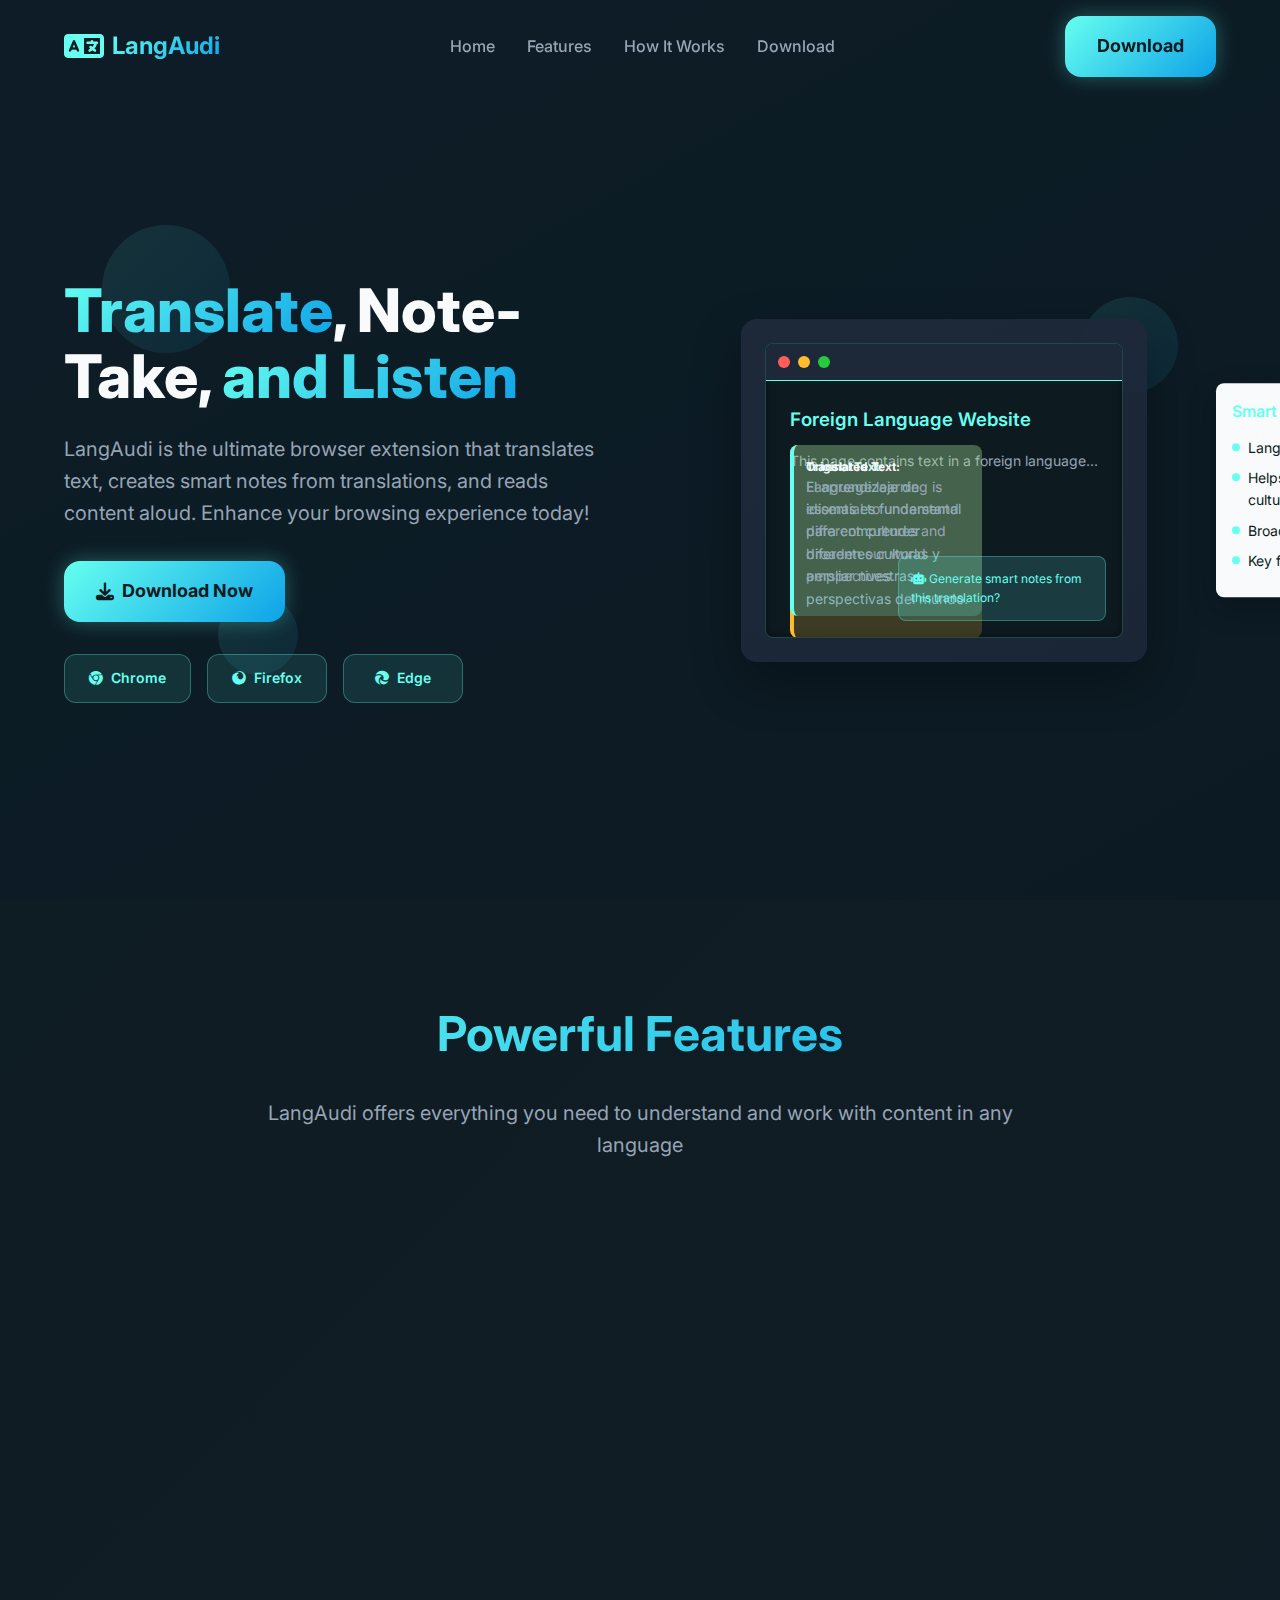
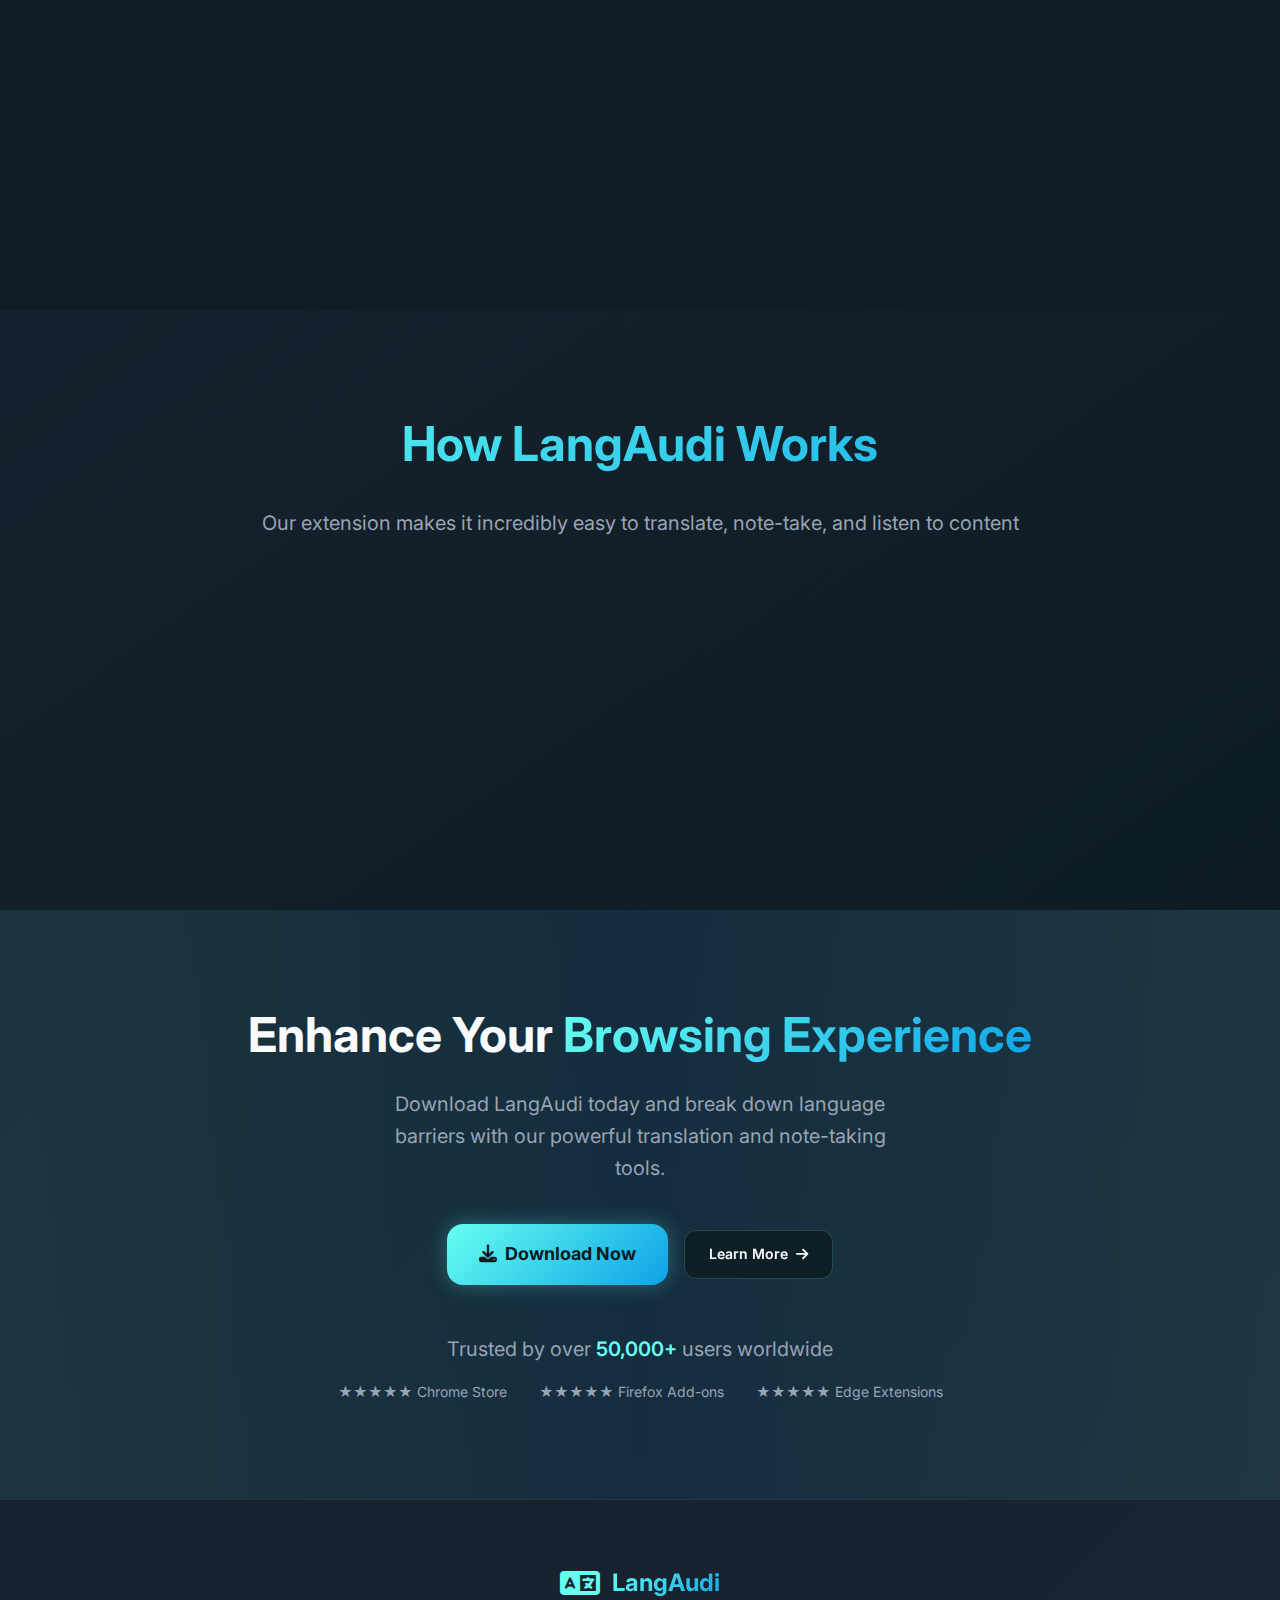
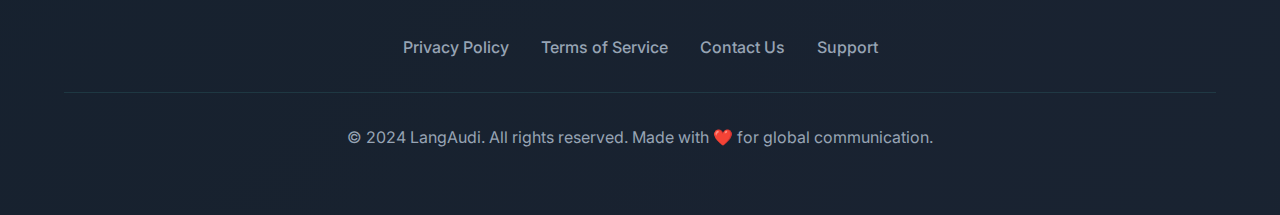
<file: public/langaudi.html>
<!DOCTYPE html>
<html lang="en">
<head>
    <meta charset="UTF-8">
    <meta name="viewport" content="width=device-width, initial-scale=1.0">
    <title>LangAudi - Smart Translation & Notes Browser Extension</title>
    <meta name="description" content="LangAudi is the ultimate browser extension that translates text, creates smart notes, and reads content aloud. Break down language barriers with AI-powered translation tools.">
    <meta name="author" content="LangAudi">
    <meta name="keywords" content="translation, browser extension, notes, AI, language learning, text-to-speech">
    
    <meta property="og:title" content="LangAudi - Smart Translation & Notes Browser Extension">
    <meta property="og:description" content="Translate text, create smart notes, and listen to content with our powerful browser extension. Supporting 100+ languages with AI technology.">
    <meta property="og:type" content="website">
    <meta property="og:image" content="https://lovable.dev/opengraph-image-p98pqg.png">
    
    <meta name="twitter:card" content="summary_large_image">
    <meta name="twitter:site" content="@lovable_dev">
    <meta name="twitter:image" content="https://lovable.dev/opengraph-image-p98pqg.png">
    
    <!-- Font Awesome Icons -->
    <link rel="stylesheet" href="https://cdnjs.cloudflare.com/ajax/libs/font-awesome/6.4.0/css/all.min.css">
    <!-- Google Fonts -->
    <link href="https://fonts.googleapis.com/css2?family=Inter:wght@300;400;500;600;700;800&display=swap" rel="stylesheet">
    
    <style>
        /* LangAudi Design System */
        :root {
            /* Core brand colors - Dark ocean theme with teal accents */
            --background: 198 45% 9%; /* #0a192f - Deep navy */
            --foreground: 210 40% 98%; /* #e6f1ff - Light blue-white */
            --primary: 174 100% 70%; /* #64ffda - Signature teal */
            --primary-foreground: 198 45% 9%;
            --secondary: 217 32% 17%; /* #1c2431 - Medium dark blue */
            --secondary-foreground: 210 40% 98%;
            --muted: 217 32% 17%;
            --muted-foreground: 214 16% 65%; /* #a8b2d1 - Muted blue-gray */
            --accent: 199 89% 48%; /* #4fc3f7 - Light blue accent */
            --accent-foreground: 198 45% 9%;
            --border: 217 32% 17%;
            --ring: 174 100% 70%;
            --radius: 0.75rem;
            
            /* Custom gradients */
            --gradient-primary: linear-gradient(135deg, hsl(var(--primary)), hsl(var(--accent)));
            --gradient-background: linear-gradient(135deg, hsl(var(--background)) 0%, hsl(217 32% 14%) 100%);
            
            /* Custom shadows */
            --shadow-glow: 0 0 20px hsl(var(--primary) / 0.3);
            --shadow-glow-hover: 0 0 30px hsl(var(--primary) / 0.5);
            
            /* Animation values */
            --transition-smooth: all 0.3s cubic-bezier(0.4, 0, 0.2, 1);
        }

        * {
            margin: 0;
            padding: 0;
            box-sizing: border-box;
        }

        body {
            font-family: 'Inter', 'Segoe UI', system-ui, sans-serif;
            background: var(--gradient-background);
            color: hsl(var(--foreground));
            overflow-x: hidden;
            line-height: 1.6;
        }

        /* Custom scrollbar */
        ::-webkit-scrollbar {
            width: 8px;
        }

        ::-webkit-scrollbar-track {
            background: hsl(var(--background));
        }

        ::-webkit-scrollbar-thumb {
            background: hsl(var(--primary) / 0.3);
            border-radius: 4px;
        }

        ::-webkit-scrollbar-thumb:hover {
            background: hsl(var(--primary) / 0.5);
        }

        /* Container */
        .container {
            max-width: 1200px;
            margin: 0 auto;
            padding: 0 1.5rem;
        }

        /* Header */
        header {
            position: fixed;
            top: 0;
            width: 100%;
            z-index: 1000;
            transition: var(--transition-smooth);
            padding: 1rem 0;
        }

        header.scrolled {
            backdrop-filter: blur(10px);
            background: hsl(var(--background) / 0.8);
            border-bottom: 1px solid hsl(var(--primary) / 0.1);
            box-shadow: 0 4px 20px rgba(0, 0, 0, 0.1);
        }

        nav {
            display: flex;
            align-items: center;
            justify-content: space-between;
        }

        .logo {
            display: flex;
            align-items: center;
            gap: 0.5rem;
            font-size: 1.5rem;
            font-weight: 700;
        }

        .logo i {
            color: hsl(var(--primary));
            font-size: 2rem;
        }

        .gradient-text {
            background: var(--gradient-primary);
            -webkit-background-clip: text;
            -webkit-text-fill-color: transparent;
            background-clip: text;
        }

        .nav-links {
            display: flex;
            list-style: none;
            gap: 2rem;
        }

        .nav-links a {
            color: hsl(var(--muted-foreground));
            text-decoration: none;
            font-weight: 500;
            transition: var(--transition-smooth);
        }

        .nav-links a:hover {
            color: hsl(var(--primary));
        }

        /* Buttons */
        .btn {
            display: inline-flex;
            align-items: center;
            justify-content: center;
            gap: 0.5rem;
            padding: 0.75rem 1.5rem;
            border-radius: var(--radius);
            font-weight: 600;
            text-decoration: none;
            transition: var(--transition-smooth);
            border: none;
            cursor: pointer;
            font-size: 0.875rem;
        }

        .btn-hero {
            background: var(--gradient-primary);
            color: hsl(var(--primary-foreground));
            font-weight: 700;
            box-shadow: var(--shadow-glow);
            animation: pulse-glow 2s infinite;
            padding: 1rem 2rem;
            font-size: 1.125rem;
            border-radius: 1rem;
        }

        .btn-hero:hover {
            transform: scale(1.05);
            animation: none;
            box-shadow: var(--shadow-glow-hover);
        }

        .btn-browser {
            background: hsl(var(--primary) / 0.1);
            border: 1px solid hsl(var(--primary) / 0.3);
            color: hsl(var(--primary));
            min-width: 120px;
        }

        .btn-browser:hover {
            background: hsl(var(--primary) / 0.2);
            border-color: hsl(var(--primary) / 0.5);
            transform: translateY(-2px);
        }

        .btn-glass {
            backdrop-filter: blur(10px);
            background: hsl(var(--background) / 0.8);
            border: 1px solid hsl(var(--primary) / 0.2);
            color: hsl(var(--foreground));
        }

        .btn-glass:hover {
            border-color: hsl(var(--primary) / 0.4);
            background: hsl(var(--primary) / 0.1);
        }

        /* Mobile Menu */
        .mobile-menu-btn {
            display: none;
            color: hsl(var(--primary));
            background: none;
            border: none;
            font-size: 1.5rem;
            cursor: pointer;
        }

        .mobile-menu {
            display: none;
            margin-top: 1rem;
            padding-bottom: 1rem;
        }

        .mobile-menu.active {
            display: block;
        }

        .mobile-menu ul {
            list-style: none;
            margin-bottom: 1rem;
        }

        .mobile-menu li {
            margin-bottom: 1rem;
        }

        .mobile-menu a {
            color: hsl(var(--muted-foreground));
            text-decoration: none;
            font-weight: 500;
            transition: var(--transition-smooth);
        }

        .mobile-menu a:hover {
            color: hsl(var(--primary));
        }

        /* Hero Section */
        .hero {
            min-height: 100vh;
            display: flex;
            align-items: center;
            padding-top: 5rem;
            position: relative;
            overflow: hidden;
            background-image: url('data:image/svg+xml,<svg xmlns="http://www.w3.org/2000/svg" viewBox="0 0 1920 1080" fill="none"><defs><linearGradient id="bg" x1="0%" y1="0%" x2="100%" y2="100%"><stop offset="0%" style="stop-color:%23112240;stop-opacity:1" /><stop offset="100%" style="stop-color:%230a192f;stop-opacity:1" /></linearGradient></defs><rect width="1920" height="1080" fill="url(%23bg)"/></svg>');
            background-size: cover;
            background-position: center;
        }

        .hero::before {
            content: '';
            position: absolute;
            inset: 0;
            background: hsl(var(--background) / 0.8);
        }

        .hero-grid {
            display: grid;
            grid-template-columns: 1fr;
            gap: 3rem;
            align-items: center;
            position: relative;
            z-index: 10;
        }

        .hero-content {
            text-align: center;
        }

        .hero-content h1 {
            font-size: 3rem;
            font-weight: 800;
            line-height: 1.1;
            margin-bottom: 1.5rem;
            animation: fadeInDown 0.8s ease-out forwards;
        }

        .hero-content p {
            font-size: 1.25rem;
            color: hsl(var(--muted-foreground));
            max-width: 40rem;
            margin: 0 auto 2rem;
            animation: fadeInUp 0.8s ease-out 0.3s both;
        }

        .hero-buttons {
            margin-bottom: 2rem;
            animation: fadeInUp 0.8s ease-out 0.6s both;
        }

        .browser-buttons {
            display: flex;
            flex-wrap: wrap;
            gap: 1rem;
            justify-content: center;
            animation: fadeInUp 0.8s ease-out 0.9s both;
        }

        /* Floating elements */
        .floating {
            position: absolute;
            border-radius: 50%;
            background: linear-gradient(135deg, hsl(var(--primary) / 0.1), hsl(var(--accent) / 0.1));
            animation: float 6s ease-in-out infinite;
        }

        .floating:nth-child(1) {
            width: 8rem;
            height: 8rem;
            top: 25%;
            left: 8%;
            animation-delay: 0s;
        }

        .floating:nth-child(2) {
            width: 6rem;
            height: 6rem;
            top: 33%;
            right: 8%;
            animation-delay: 1s;
        }

        .floating:nth-child(3) {
            width: 5rem;
            height: 5rem;
            bottom: 25%;
            left: 17%;
            animation-delay: 2s;
        }

        .floating:nth-child(4) {
            width: 7rem;
            height: 7rem;
            bottom: 33%;
            right: 17%;
            animation-delay: 3s;
        }

        /* Laptop Demo */
        .laptop-demo {
            max-width: 40rem;
            margin: 2rem auto;
            animation: fadeInRight 0.8s ease-out 0.6s both;
        }

        .laptop {
            background: linear-gradient(145deg, hsl(var(--secondary)), hsl(var(--secondary) / 0.8));
            border-radius: 1rem;
            padding: 1.5rem;
            box-shadow: 0 20px 50px rgba(0, 0, 0, 0.3);
            animation: swing 8s ease-in-out infinite;
        }

        .laptop-screen {
            background: hsl(var(--background));
            border-radius: 0.5rem;
            overflow: hidden;
            border: 1px solid hsl(var(--primary) / 0.2);
            box-shadow: inset 0 0 10px rgba(0, 0, 0, 0.5);
        }

        .browser-bar {
            background: hsl(var(--secondary));
            padding: 0.75rem;
            display: flex;
            align-items: center;
            border-bottom: 1px solid hsl(var(--primary));
        }

        .browser-dots {
            display: flex;
            gap: 0.5rem;
        }

        .browser-dot {
            width: 0.75rem;
            height: 0.75rem;
            border-radius: 50%;
        }

        .dot-red { background: #ff5f56; }
        .dot-yellow { background: #ffbd2e; }
        .dot-green { background: #27ca3f; }

        .browser-content {
            padding: 1.5rem;
            height: 16rem;
            position: relative;
        }

        .browser-content h3 {
            color: hsl(var(--primary));
            font-weight: 600;
            margin-bottom: 1rem;
        }

        .browser-content p {
            color: hsl(var(--muted-foreground));
            font-size: 0.875rem;
            margin-bottom: 1rem;
        }

        .demo-text {
            position: absolute;
            top: 4rem;
            left: 1.5rem;
            max-width: 12rem;
            padding: 0.75rem;
            border-radius: 0.5rem;
            font-size: 0.75rem;
            transition: var(--transition-smooth);
        }

        .original-text {
            background: rgba(255, 189, 46, 0.2);
            border-left: 4px solid #ffbd2e;
            animation: showText 16s infinite;
        }

        .translated-text {
            background: hsl(var(--primary) / 0.2);
            border-left: 4px solid hsl(var(--primary));
            animation: translateText 16s infinite;
        }

        .ai-prompt {
            position: absolute;
            bottom: 1rem;
            right: 1rem;
            max-width: 13rem;
            padding: 0.75rem;
            background: hsl(var(--primary) / 0.15);
            border: 1px solid hsl(var(--primary) / 0.3);
            border-radius: 0.5rem;
            color: hsl(var(--primary));
            font-size: 0.75rem;
            animation: showPrompt 16s infinite;
        }

        .notes-popup {
            position: absolute;
            top: 50%;
            right: -16rem;
            transform: translateY(-50%);
            width: 16rem;
            padding: 1rem;
            background: hsl(var(--foreground));
            color: hsl(var(--background));
            border-radius: 0.5rem;
            box-shadow: 0 10px 30px rgba(0, 0, 0, 0.2);
            animation: showNotes 16s infinite;
            z-index: 20;
        }

        .notes-popup h4 {
            color: hsl(var(--primary));
            font-weight: 600;
            margin-bottom: 0.75rem;
        }

        .notes-popup ul {
            list-style: none;
        }

        .notes-popup li {
            display: flex;
            align-items: flex-start;
            margin-bottom: 0.5rem;
            font-size: 0.875rem;
        }

        .notes-popup li::before {
            content: '';
            width: 0.5rem;
            height: 0.5rem;
            background: hsl(var(--primary));
            border-radius: 50%;
            margin-right: 0.5rem;
            margin-top: 0.375rem;
            flex-shrink: 0;
        }

        /* Features Section */
        .features {
            padding: 6rem 0;
            background: hsl(var(--background) / 0.5);
        }

        .section-title {
            text-align: center;
            margin-bottom: 4rem;
        }

        .section-title h2 {
            font-size: 3rem;
            font-weight: 700;
            margin-bottom: 1.5rem;
        }

        .section-title p {
            font-size: 1.25rem;
            color: hsl(var(--muted-foreground));
            max-width: 48rem;
            margin: 0 auto;
        }

        .features-grid {
            display: grid;
            grid-template-columns: repeat(auto-fit, minmax(280px, 1fr));
            gap: 2rem;
        }

        .feature-card {
            padding: 2rem;
            border-radius: 1rem;
            backdrop-filter: blur(10px);
            background: hsl(var(--background) / 0.8);
            border: 1px solid hsl(var(--primary) / 0.2);
            transition: var(--transition-smooth);
            opacity: 0;
            transform: translateY(3rem);
        }

        .feature-card.visible {
            opacity: 1;
            transform: translateY(0);
        }

        .feature-card:hover {
            transform: translateY(-0.5rem) scale(1.02);
            border-color: hsl(var(--primary) / 0.4);
            box-shadow: 0 20px 40px rgba(0, 0, 0, 0.1);
        }

        .feature-icon {
            width: 4rem;
            height: 4rem;
            border-radius: 1rem;
            margin-bottom: 1.5rem;
            display: flex;
            align-items: center;
            justify-content: center;
            transition: var(--transition-smooth);
        }

        .feature-icon i {
            font-size: 2rem;
            color: hsl(var(--background));
        }

        .feature-card:hover .feature-icon {
            transform: scale(1.1);
        }

        .feature-card h3 {
            font-size: 1.25rem;
            font-weight: 700;
            margin-bottom: 1rem;
            color: hsl(var(--foreground));
            transition: var(--transition-smooth);
        }

        .feature-card:hover h3 {
            color: hsl(var(--primary));
        }

        .feature-card p {
            color: hsl(var(--muted-foreground));
            line-height: 1.6;
        }

        /* How It Works Section */
        .how-it-works {
            padding: 6rem 0;
            background: linear-gradient(145deg, hsl(var(--secondary) / 0.3), hsl(var(--background)));
        }

        .steps-grid {
            display: grid;
            grid-template-columns: repeat(auto-fit, minmax(250px, 1fr));
            gap: 2rem;
            position: relative;
        }

        .step {
            text-align: center;
            opacity: 0;
            transform: translateY(3rem);
            transition: all 0.8s cubic-bezier(0.4, 0, 0.2, 1);
        }

        .step.visible {
            opacity: 1;
            transform: translateY(0);
        }

        .step-number {
            width: 5rem;
            height: 5rem;
            border-radius: 50%;
            margin: 0 auto 2rem;
            display: flex;
            align-items: center;
            justify-content: center;
            font-size: 1.5rem;
            font-weight: 700;
            color: hsl(var(--background));
            box-shadow: 0 10px 30px rgba(0, 0, 0, 0.2);
            transition: var(--transition-smooth);
            position: relative;
        }

        .step:hover .step-number {
            transform: scale(1.1);
        }

        .step-icon {
            position: absolute;
            bottom: -0.5rem;
            left: 50%;
            transform: translateX(-50%);
            width: 3rem;
            height: 3rem;
            border-radius: 50%;
            display: flex;
            align-items: center;
            justify-content: center;
            transition: var(--transition-smooth);
        }

        .step:hover .step-icon {
            transform: translateX(-50%) scale(1.25);
        }

        .step-icon i {
            font-size: 1.5rem;
            color: hsl(var(--primary));
        }

        .step h3 {
            font-size: 1.25rem;
            font-weight: 700;
            margin-bottom: 1rem;
            color: hsl(var(--foreground));
            transition: var(--transition-smooth);
        }

        .step:hover h3 {
            color: hsl(var(--primary));
        }

        .step p {
            color: hsl(var(--muted-foreground));
            line-height: 1.6;
        }

        /* CTA Section */
        .cta {
            padding: 6rem 0;
            position: relative;
            overflow: hidden;
        }

        .cta::before {
            content: '';
            position: absolute;
            inset: 0;
            background: linear-gradient(to right, hsl(var(--primary) / 0.1), hsl(var(--accent) / 0.1), hsl(var(--primary) / 0.1));
        }

        .cta-content {
            text-align: center;
            max-width: 64rem;
            margin: 0 auto;
            position: relative;
            z-index: 10;
        }

        .cta h2 {
            font-size: 3rem;
            font-weight: 700;
            margin-bottom: 1.5rem;
            line-height: 1.2;
        }

        .cta p {
            font-size: 1.25rem;
            color: hsl(var(--muted-foreground));
            margin-bottom: 2.5rem;
            max-width: 32rem;
            margin-left: auto;
            margin-right: auto;
        }

        .cta-buttons {
            display: flex;
            flex-wrap: wrap;
            gap: 1rem;
            justify-content: center;
            align-items: center;
            margin-bottom: 3rem;
        }

        .cta-stats {
            text-align: center;
        }

        .cta-stats p {
            color: hsl(var(--muted-foreground));
            margin-bottom: 1rem;
        }

        .cta-stats .highlight {
            color: hsl(var(--primary));
            font-weight: 600;
        }

        .cta-ratings {
            display: flex;
            justify-content: center;
            gap: 2rem;
            color: hsl(var(--muted-foreground));
            font-size: 0.875rem;
        }

        /* Footer */
        footer {
            background: hsl(var(--secondary) / 0.3);
            padding: 4rem 0;
            border-top: 1px solid hsl(var(--primary) / 0.1);
        }

        .footer-content {
            text-align: center;
        }

        .footer-logo {
            display: flex;
            align-items: center;
            justify-content: center;
            gap: 0.75rem;
            margin-bottom: 2rem;
        }

        .footer-logo i {
            color: hsl(var(--primary));
            font-size: 2rem;
        }

        .footer-logo span {
            font-size: 1.5rem;
            font-weight: 700;
        }

        .footer-links {
            display: flex;
            flex-wrap: wrap;
            justify-content: center;
            gap: 2rem;
            margin-bottom: 2rem;
            list-style: none;
        }

        .footer-links a {
            color: hsl(var(--muted-foreground));
            text-decoration: none;
            font-weight: 500;
            transition: var(--transition-smooth);
        }

        .footer-links a:hover {
            color: hsl(var(--primary));
        }

        .footer-copyright {
            padding-top: 2rem;
            border-top: 1px solid hsl(var(--primary) / 0.1);
            color: hsl(var(--muted-foreground));
        }

        /* Animations */
        @keyframes float {
            0%, 100% { transform: translateY(0) rotate(0deg); }
            50% { transform: translateY(-1.25rem) rotate(5deg); }
        }

        @keyframes pulse-glow {
            0%, 100% { box-shadow: var(--shadow-glow); }
            50% { box-shadow: var(--shadow-glow-hover); }
        }

        @keyframes fadeInUp {
            from {
                opacity: 0;
                transform: translateY(1.875rem);
            }
            to {
                opacity: 1;
                transform: translateY(0);
            }
        }

        @keyframes fadeInDown {
            from {
                opacity: 0;
                transform: translateY(-1.875rem);
            }
            to {
                opacity: 1;
                transform: translateY(0);
            }
        }

        @keyframes fadeInRight {
            from {
                opacity: 0;
                transform: translateX(3.125rem);
            }
            to {
                opacity: 1;
                transform: translateX(0);
            }
        }

        @keyframes swing {
            0%, 100% { transform: rotate(-1deg); }
            50% { transform: rotate(1deg); }
        }

        @keyframes showText {
            0%, 24% { opacity: 1; transform: translateY(0); }
            25%, 100% { opacity: 0; transform: translateY(1.25rem); }
        }

        @keyframes translateText {
            0%, 24% { opacity: 0; transform: translateY(1.25rem); }
            25%, 49% { opacity: 1; transform: translateY(0); }
            50%, 100% { opacity: 0; transform: translateY(1.25rem); }
        }

        @keyframes showNotes {
            0%, 49% { 
                opacity: 0; 
                transform: translateY(-50%) translateX(0) scale(0.8);
                right: -16rem;
            }
            50%, 90% { 
                opacity: 1; 
                transform: translateY(-50%) translateX(-18rem) scale(1);
                right: -16rem;
            }
            91%, 100% { 
                opacity: 0; 
                transform: translateY(-50%) translateX(-19rem) scale(0.8);
                right: -16rem;
            }
        }

        @keyframes showPrompt {
            0%, 59% { opacity: 0; transform: translateY(1.25rem); }
            60%, 85% { opacity: 1; transform: translateY(0); }
            86%, 100% { opacity: 0; transform: translateY(1.25rem); }
        }

        /* Responsive Design */
        @media (min-width: 1024px) {
            .hero-grid {
                grid-template-columns: 1fr 1fr;
                gap: 4rem;
            }

            .hero-content {
                text-align: left;
            }

            .hero-content h1 {
                font-size: 3.75rem;
            }

            .browser-buttons {
                justify-content: flex-start;
            }
        }

        @media (max-width: 1023px) {
            .notes-popup {
                display: none;
            }
        }

        @media (max-width: 767px) {
            .nav-links {
                display: none;
            }

            .mobile-menu-btn {
                display: block;
            }

            .hero-content h1 {
                font-size: 2.5rem;
            }

            .section-title h2 {
                font-size: 2rem;
            }

            .cta h2 {
                font-size: 2rem;
            }

            .browser-buttons {
                flex-direction: column;
                align-items: center;
            }

            .btn-browser {
                width: 12.5rem;
                justify-content: center;
            }

            .cta-buttons {
                flex-direction: column;
            }

            .cta-ratings {
                flex-direction: column;
                gap: 0.5rem;
            }

            .footer-links {
                flex-direction: column;
                gap: 1rem;
            }
        }
    </style>
</head>
<body>
    <!-- Header & Navigation -->
    <header id="header">
        <div class="container">
            <nav>
                <div class="logo">
                    <i class="fas fa-language"></i>
                    <span class="gradient-text">LangAudi</span>
                </div>
                <ul class="nav-links">
                    <li><a href="#" onclick="scrollToTop(event)">Home</a></li>
                    <li><a href="#features" onclick="smoothScroll(event, '#features')">Features</a></li>
                    <li><a href="#how-it-works" onclick="smoothScroll(event, '#how-it-works')">How It Works</a></li>
                    <li><a href="#download" onclick="smoothScroll(event, '#download')">Download</a></li>
                </ul>
                <a href="#download" class="btn btn-hero" onclick="smoothScroll(event, '#download')">Download</a>
                <button class="mobile-menu-btn" onclick="toggleMobileMenu()">
                    <i class="fas fa-bars" id="menu-icon"></i>
                </button>
            </nav>
            <div class="mobile-menu" id="mobile-menu">
                <ul>
                    <li><a href="#" onclick="scrollToTop(event); closeMobileMenu()">Home</a></li>
                    <li><a href="#features" onclick="smoothScroll(event, '#features'); closeMobileMenu()">Features</a></li>
                    <li><a href="#how-it-works" onclick="smoothScroll(event, '#how-it-works'); closeMobileMenu()">How It Works</a></li>
                    <li><a href="#download" onclick="smoothScroll(event, '#download'); closeMobileMenu()">Download</a></li>
                </ul>
                <a href="#download" class="btn btn-hero" style="width: 100%;" onclick="smoothScroll(event, '#download'); closeMobileMenu()">Download</a>
            </div>
        </div>
    </header>

    <!-- Hero Section -->
    <section class="hero">
        <div class="floating"></div>
        <div class="floating"></div>
        <div class="floating"></div>
        <div class="floating"></div>
        
        <div class="container">
            <div class="hero-grid">
                <div class="hero-content">
                    <h1>
                        <span class="gradient-text">Translate</span>, Note-Take, 
                        <span class="gradient-text">and Listen</span>
                    </h1>
                    <p>LangAudi is the ultimate browser extension that translates text, creates smart notes from translations, and reads content aloud. Enhance your browsing experience today!</p>
                    
                    <div class="hero-buttons">
                        <a href="#download" class="btn btn-hero" onclick="smoothScroll(event, '#download')">
                            <i class="fas fa-download"></i> Download Now
                        </a>
                    </div>

                    <div class="browser-buttons">
                        <a href="#" class="btn btn-browser">
                            <i class="fab fa-chrome"></i> Chrome
                        </a>
                        <a href="#" class="btn btn-browser">
                            <i class="fab fa-firefox"></i> Firefox
                        </a>
                        <a href="#" class="btn btn-browser">
                            <i class="fab fa-edge"></i> Edge
                        </a>
                    </div>
                </div>
                
                <div class="laptop-demo">
                    <div class="laptop">
                        <div class="laptop-screen">
                            <div class="browser-bar">
                                <div class="browser-dots">
                                    <div class="browser-dot dot-red"></div>
                                    <div class="browser-dot dot-yellow"></div>
                                    <div class="browser-dot dot-green"></div>
                                </div>
                            </div>
                            <div class="browser-content">
                                <h3>Foreign Language Website</h3>
                                <p>This page contains text in a foreign language...</p>
                                
                                <div class="demo-text original-text">
                                    <strong>Original Text:</strong>
                                    <p>El aprendizaje de idiomas es fundamental para comprender diferentes culturas y ampliar nuestras perspectivas del mundo.</p>
                                </div>
                                
                                <div class="demo-text translated-text">
                                    <strong>Translated Text:</strong>
                                    <p>Language learning is essential to understand different cultures and broaden our world perspectives.</p>
                                </div>

                                <div class="ai-prompt">
                                    <i class="fas fa-robot"></i>
                                    Generate smart notes from this translation?
                                </div>
                            </div>
                        </div>
                    </div>
                    <div class="notes-popup">
                        <h4>Smart Notes</h4>
                        <ul>
                            <li>Language learning is essential</li>
                            <li>Helps understand different cultures</li>
                            <li>Broadens world perspectives</li>
                            <li>Key for global communication</li>
                        </ul>
                    </div>
                </div>
            </div>
        </div>
    </section>

    <!-- Features Section -->
    <section id="features" class="features">
        <div class="container">
            <div class="section-title">
                <h2 class="gradient-text">Powerful Features</h2>
                <p>LangAudi offers everything you need to understand and work with content in any language</p>
            </div>
            <div class="features-grid">
                <div class="feature-card">
                    <div class="feature-icon" style="background: linear-gradient(135deg, hsl(var(--primary)), hsl(var(--accent)));">
                        <i class="fas fa-exchange-alt"></i>
                    </div>
                    <h3>Instant Translation</h3>
                    <p>Translate text on any webpage with a simple click. Supports over 100 languages with high accuracy.</p>
                </div>
                <div class="feature-card">
                    <div class="feature-icon" style="background: linear-gradient(135deg, hsl(var(--accent)), hsl(var(--primary)));">
                        <i class="fas fa-sticky-note"></i>
                    </div>
                    <h3>Smart Notes</h3>
                    <p>Automatically generate concise notes from translated text. Capture key points and important information.</p>
                </div>
                <div class="feature-card">
                    <div class="feature-icon" style="background: linear-gradient(135deg, hsl(var(--primary)), hsl(var(--accent)));">
                        <i class="fas fa-volume-up"></i>
                    </div>
                    <h3>Text-to-Speech</h3>
                    <p>Listen to translations read aloud in natural sounding voices. Perfect for learning pronunciation.</p>
                </div>
                <div class="feature-card">
                    <div class="feature-icon" style="background: linear-gradient(135deg, hsl(var(--accent)), hsl(var(--primary)));">
                        <i class="fas fa-robot"></i>
                    </div>
                    <h3>AI-Powered Prompts</h3>
                    <p>Get intelligent suggestions for note-taking and content summarization with our AI technology.</p>
                </div>
            </div>
        </div>
    </section>

    <!-- How It Works Section -->
    <section id="how-it-works" class="how-it-works">
        <div class="container">
            <div class="section-title">
                <h2 class="gradient-text">How LangAudi Works</h2>
                <p>Our extension makes it incredibly easy to translate, note-take, and listen to content</p>
            </div>
            <div class="steps-grid">
                <div class="step">
                    <div class="step-number" style="background: linear-gradient(135deg, hsl(var(--primary)), hsl(var(--accent)));">
                        1
                        <div class="step-icon" style="background: linear-gradient(135deg, hsl(var(--primary) / 0.2), hsl(var(--accent) / 0.2));">
                            <i class="fas fa-mouse-pointer"></i>
                        </div>
                    </div>
                    <h3>Select Text</h3>
                    <p>Highlight any text on a webpage that you want to translate</p>
                </div>
                <div class="step">
                    <div class="step-number" style="background: linear-gradient(135deg, hsl(var(--accent)), hsl(var(--primary)));">
                        2
                        <div class="step-icon" style="background: linear-gradient(135deg, hsl(var(--accent) / 0.2), hsl(var(--primary) / 0.2));">
                            <i class="fas fa-redo"></i>
                        </div>
                    </div>
                    <h3>Click Translate</h3>
                    <p>Use the LangAudi extension to instantly translate the text</p>
                </div>
                <div class="step">
                    <div class="step-number" style="background: linear-gradient(135deg, hsl(var(--primary)), hsl(var(--accent)));">
                        3
                        <div class="step-icon" style="background: linear-gradient(135deg, hsl(var(--primary) / 0.2), hsl(var(--accent) / 0.2));">
                            <i class="fas fa-file-text"></i>
                        </div>
                    </div>
                    <h3>Get Smart Notes</h3>
                    <p>Automatically generate notes from the translated content</p>
                </div>
                <div class="step">
                    <div class="step-number" style="background: linear-gradient(135deg, hsl(var(--accent)), hsl(var(--primary)));">
                        4
                        <div class="step-icon" style="background: linear-gradient(135deg, hsl(var(--accent) / 0.2), hsl(var(--primary) / 0.2));">
                            <i class="fas fa-sparkles"></i>
                        </div>
                    </div>
                    <h3>AI Prompts</h3>
                    <p>Receive intelligent suggestions for better note organization</p>
                </div>
            </div>
        </div>
    </section>

    <!-- CTA Section -->
    <section id="download" class="cta">
        <div class="container">
            <div class="cta-content">
                <h2>Enhance Your <span class="gradient-text">Browsing Experience</span></h2>
                <p>Download LangAudi today and break down language barriers with our powerful translation and note-taking tools.</p>
                
                <div class="cta-buttons">
                    <a href="#" class="btn btn-hero">
                        <i class="fas fa-download"></i> Download Now
                    </a>
                    <a href="#features" class="btn btn-glass" onclick="smoothScroll(event, '#features')">
                        Learn More <i class="fas fa-arrow-right"></i>
                    </a>
                </div>

                <div class="cta-stats">
                    <p>Trusted by over <span class="highlight">50,000+</span> users worldwide</p>
                    <div class="cta-ratings">
                        <span>★★★★★ Chrome Store</span>
                        <span>★★★★★ Firefox Add-ons</span>
                        <span>★★★★★ Edge Extensions</span>
                    </div>
                </div>
            </div>
        </div>
    </section>

    <!-- Footer -->
    <footer>
        <div class="container">
            <div class="footer-content">
                <div class="footer-logo">
                    <i class="fas fa-language"></i>
                    <span class="gradient-text">LangAudi</span>
                </div>
                <ul class="footer-links">
                    <li><a href="#">Privacy Policy</a></li>
                    <li><a href="#">Terms of Service</a></li>
                    <li><a href="#">Contact Us</a></li>
                    <li><a href="#">Support</a></li>
                </ul>
                <div class="footer-copyright">
                    <p>© 2024 LangAudi. All rights reserved. Made with ❤️ for global communication.</p>
                </div>
            </div>
        </div>
    </footer>

    <script>
        // Header scroll effect
        window.addEventListener('scroll', function() {
            const header = document.getElementById('header');
            if (window.scrollY > 50) {
                header.classList.add('scrolled');
            } else {
                header.classList.remove('scrolled');
            }
        });

        // Mobile menu toggle
        function toggleMobileMenu() {
            const mobileMenu = document.getElementById('mobile-menu');
            const menuIcon = document.getElementById('menu-icon');
            
            if (mobileMenu.classList.contains('active')) {
                mobileMenu.classList.remove('active');
                menuIcon.classList.replace('fa-times', 'fa-bars');
            } else {
                mobileMenu.classList.add('active');
                menuIcon.classList.replace('fa-bars', 'fa-times');
            }
        }

        function closeMobileMenu() {
            const mobileMenu = document.getElementById('mobile-menu');
            const menuIcon = document.getElementById('menu-icon');
            mobileMenu.classList.remove('active');
            menuIcon.classList.replace('fa-times', 'fa-bars');
        }

        // Smooth scrolling
        function smoothScroll(event, target) {
            event.preventDefault();
            const element = document.querySelector(target);
            if (element) {
                element.scrollIntoView({ behavior: 'smooth' });
            }
        }

        function scrollToTop(event) {
            event.preventDefault();
            window.scrollTo({ top: 0, behavior: 'smooth' });
        }

        // Intersection Observer for animations
        const observerOptions = {
            threshold: 0.2,
            rootMargin: '0px 0px -50px 0px'
        };

        const observer = new IntersectionObserver(function(entries) {
            entries.forEach(entry => {
                if (entry.isIntersecting) {
                    entry.target.classList.add('visible');
                }
            });
        }, observerOptions);

        // Observe feature cards
        document.addEventListener('DOMContentLoaded', function() {
            const featureCards = document.querySelectorAll('.feature-card');
            const steps = document.querySelectorAll('.step');
            
            featureCards.forEach((card, index) => {
                card.style.transitionDelay = `${index * 200}ms`;
                observer.observe(card);
            });
            
            steps.forEach((step, index) => {
                step.style.transitionDelay = `${index * 150}ms`;
                observer.observe(step);
            });
        });
    </script>
</body>
</html>
</file>
